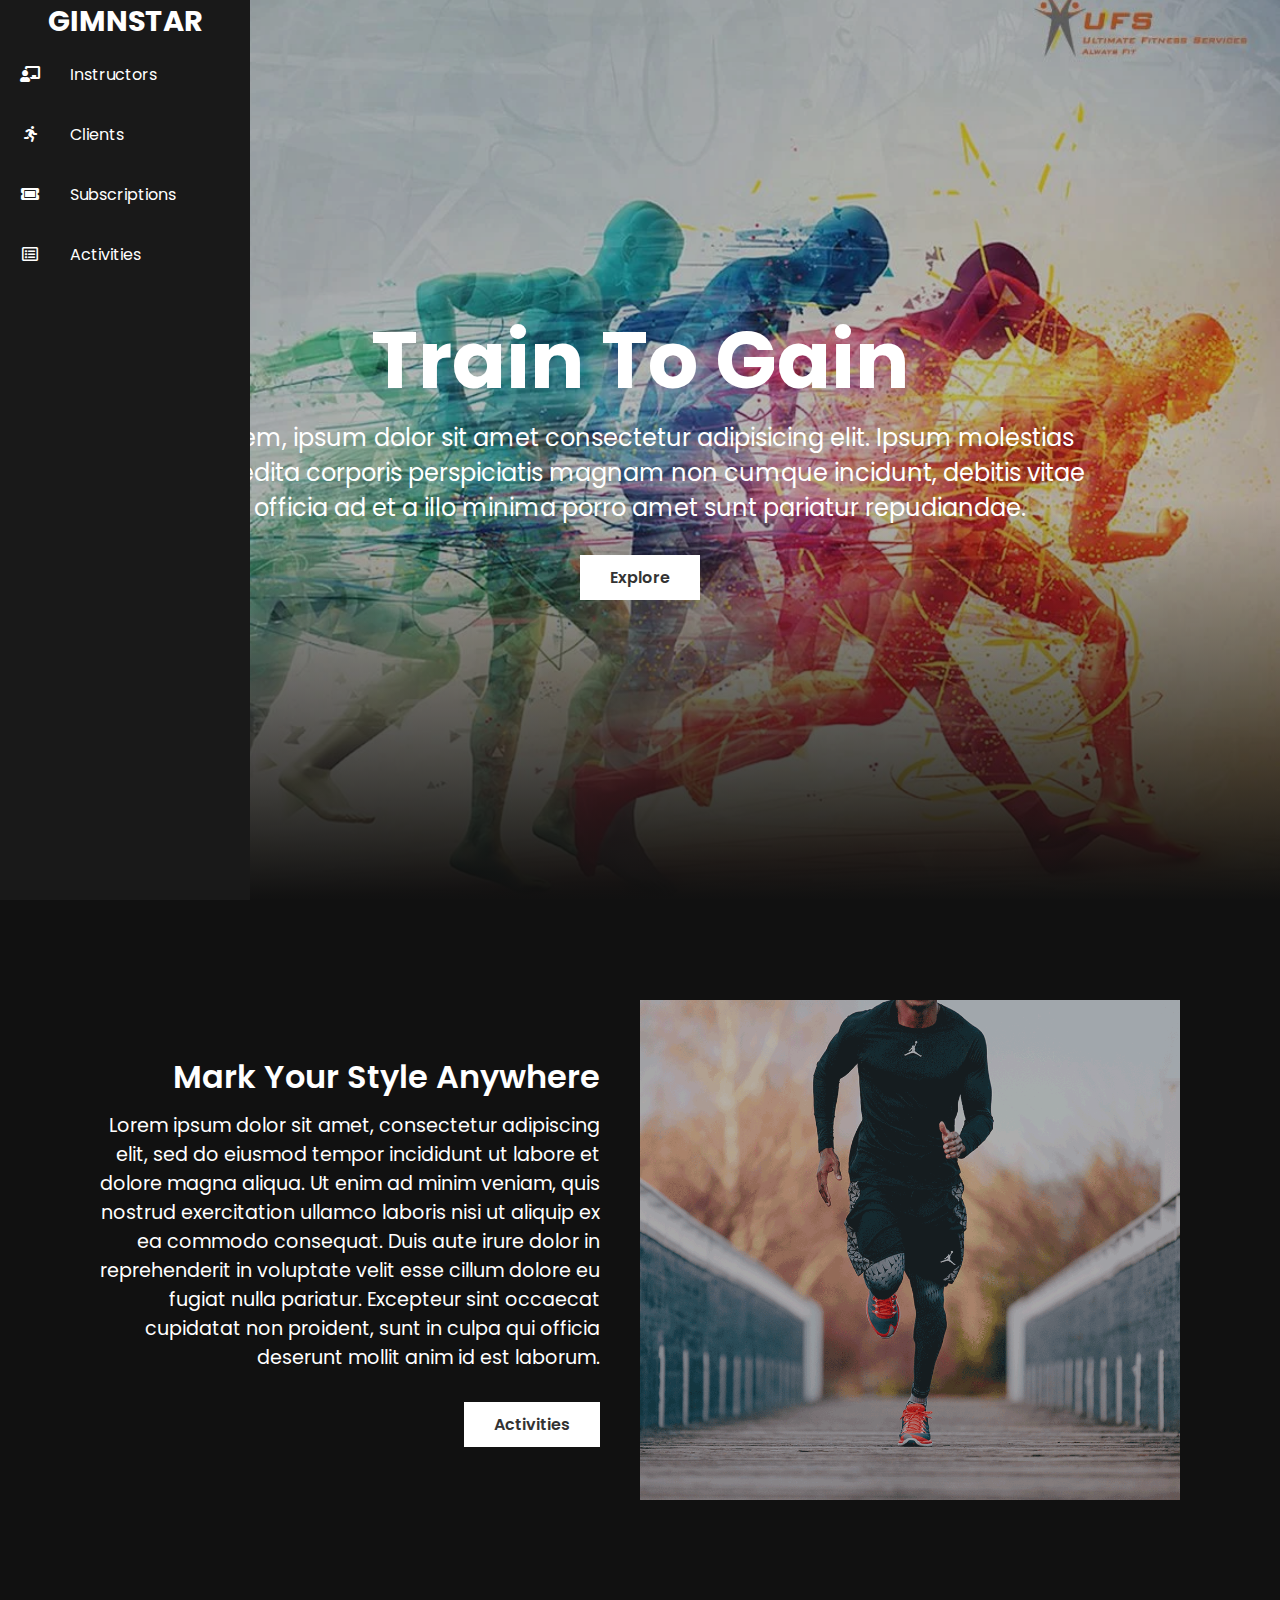
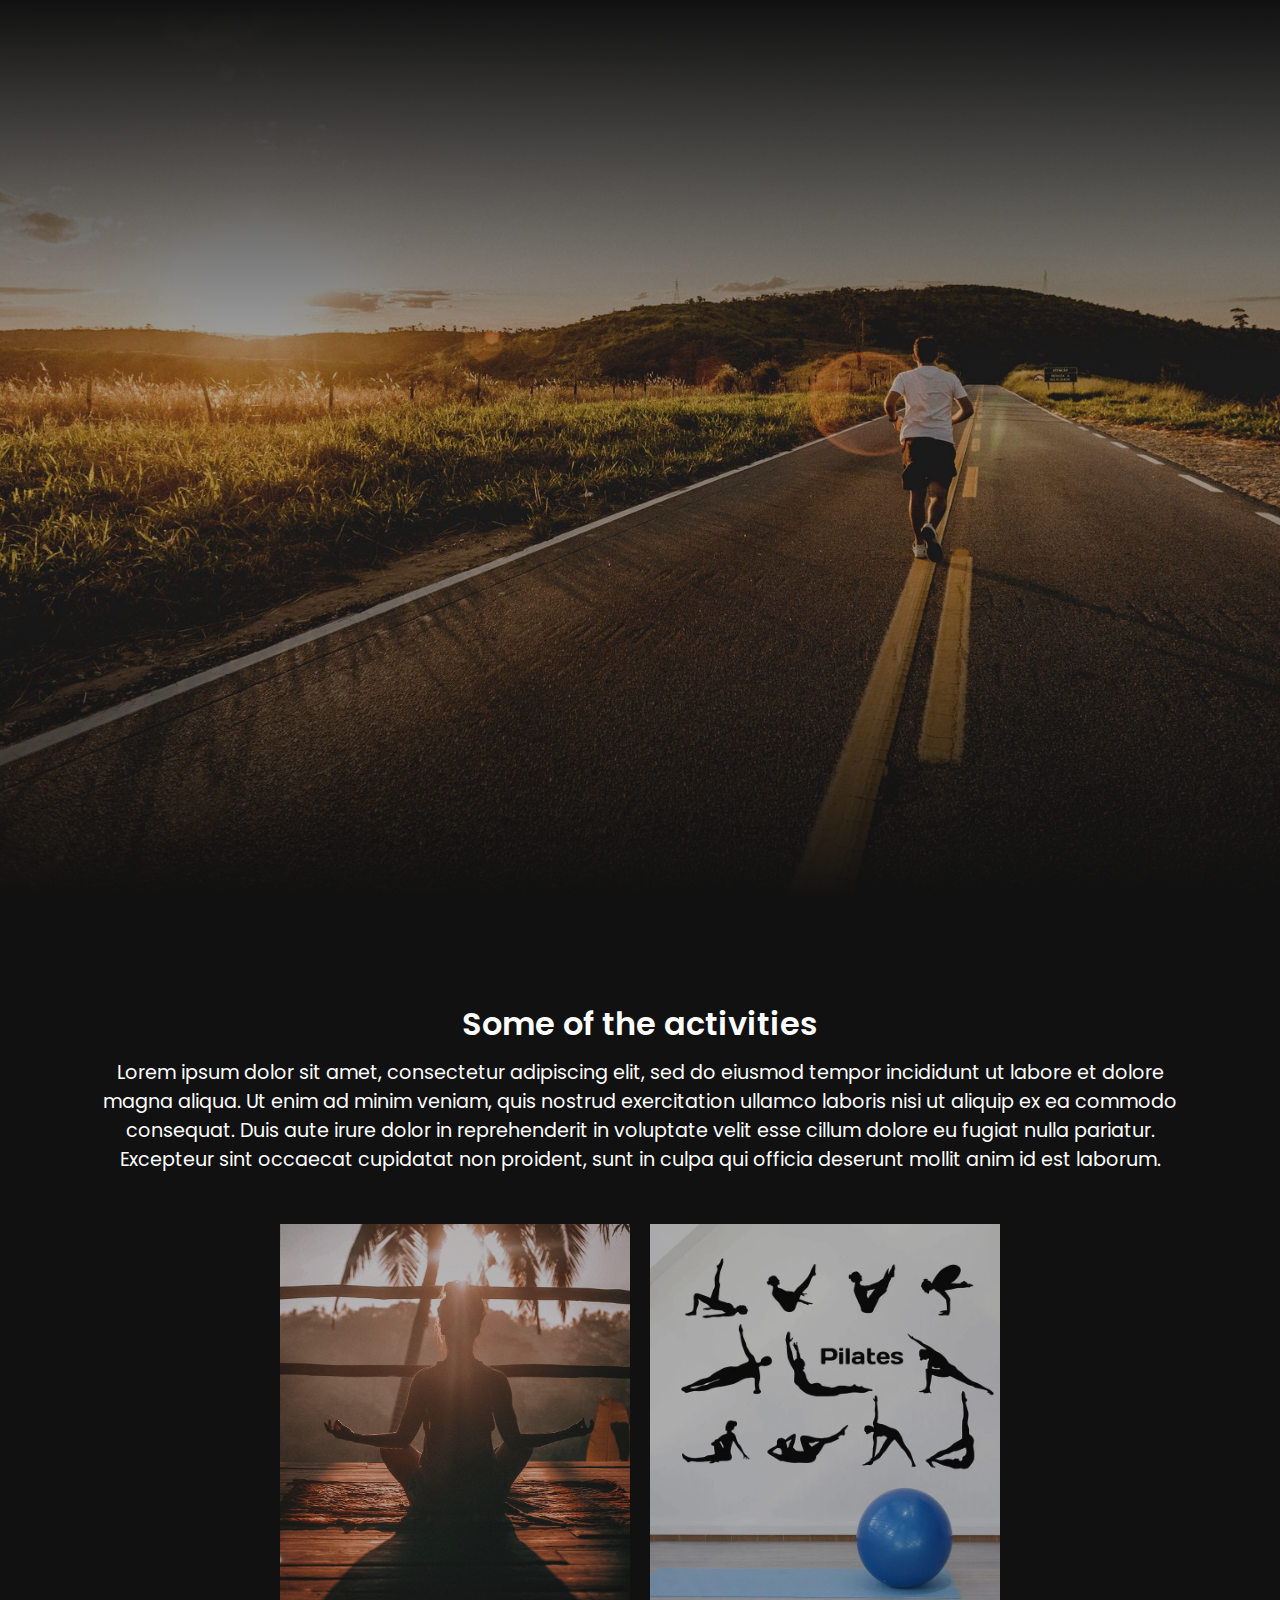
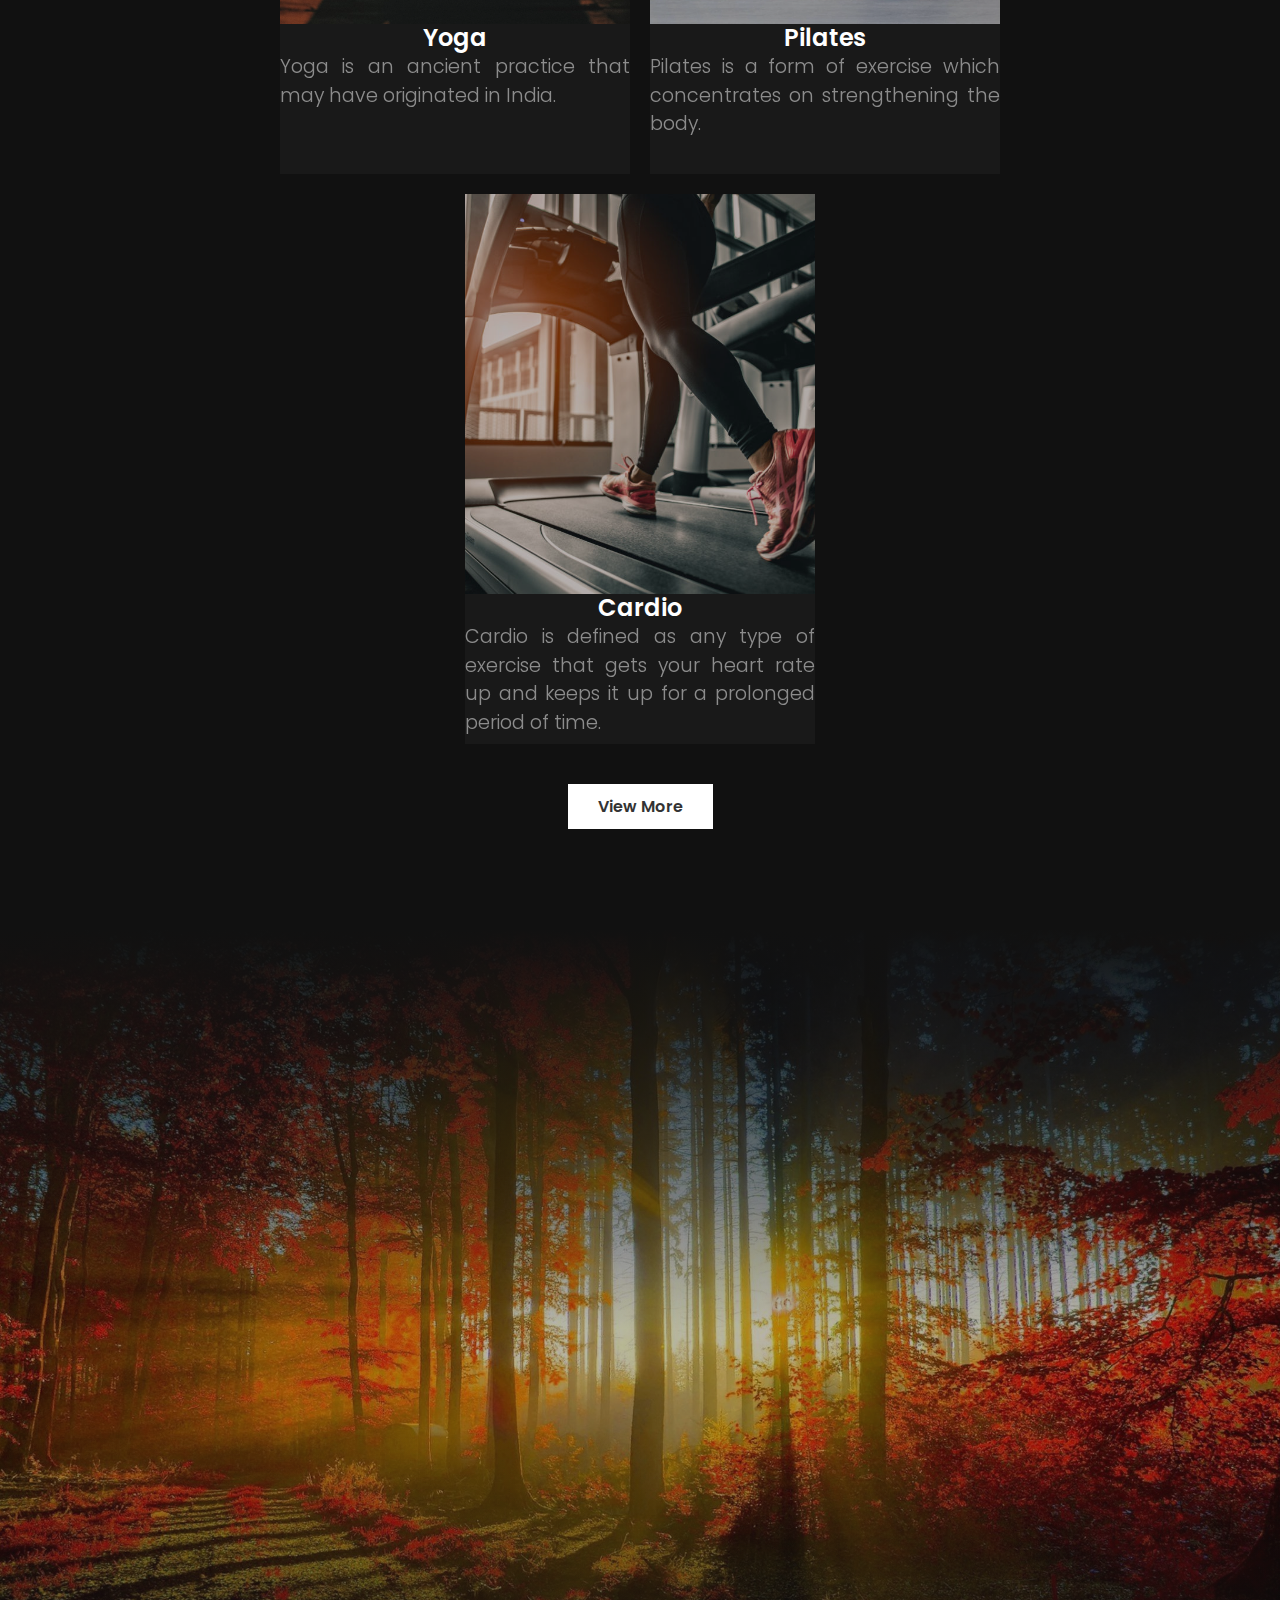
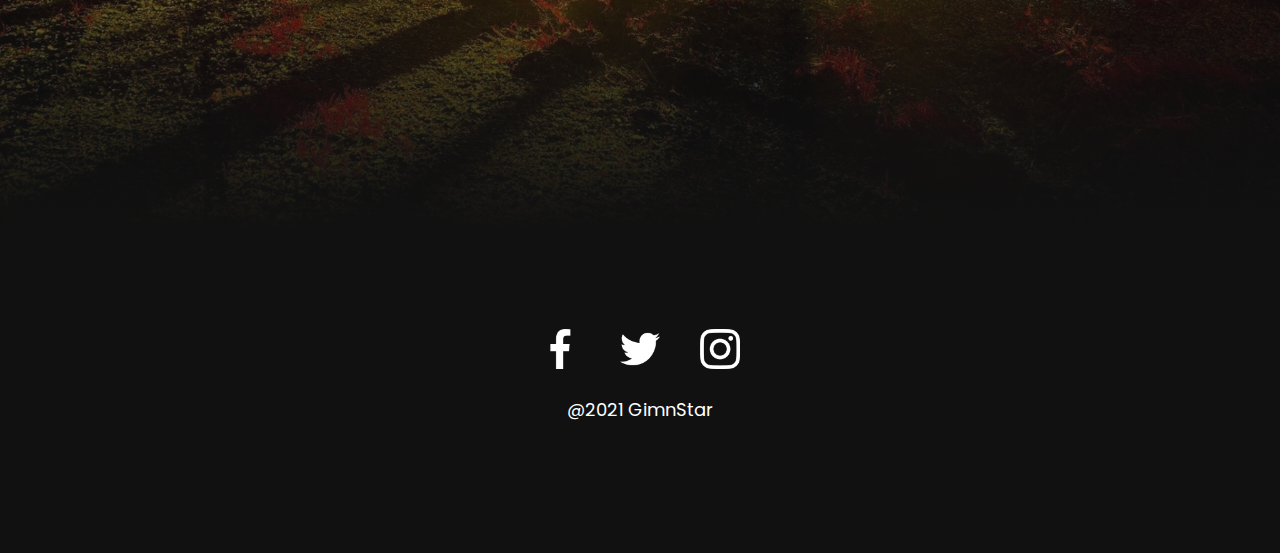
<file: index.html>
<!DOCTYPE html>
<html lang="en">

<head>
  <meta charset="UTF-8" />
  <meta http-equiv="X-UA-Compatible" content="IE=edge" />
  <meta name="viewport" content="width=device-width, initial-scale=1.0" />
  <link rel="stylesheet" href="https://cdnjs.cloudflare.com/ajax/libs/font-awesome/5.15.4/css/all.min.css" integrity="sha512-1ycn6IcaQQ40/MKBW2W4Rhis/DbILU74C1vSrLJxCq57o941Ym01SwNsOMqvEBFlcgUa6xLiPY/NS5R+E6ztJQ==" crossorigin="anonymous" referrerpolicy="no-referrer" />
  <link rel="stylesheet" type="text/css" href="./style/main.css" />
  <title>GimnStar</title>
</head>

<body>
  <section class="header">
    <div class="navigation">
      <div class="toggle"></div>
      <a href="./index.html" class="logo logoHide">
        <h2 id="logoText">GIMNSTAR</h2>
      </a>
      <ul>
        <li>
          <a href="./instructors.html">
            <span class="icon"><i class="fas fa-chalkboard-teacher"></i></span>
            <span class="title">Instructors</span>
          </a>
        </li>
        <li>
          <a href="./clients.html">
            <span class="icon"><i class="fas fa-running"></i></span>
            <span class="title">Clients</span>
          </a>
        </li>
        <li>
          <a href="./subscriptions.html">
            <span class="icon"><i class="fas fa-ticket-alt"></i></span>
            <span class="title">Subscriptions</span>
          </a>
        </li>
        <li>
          <a href="./activities.html">
            <span class="icon"><i class="far fa-list-alt"></i></span>
            <span class="title">Activities</span>
          </a>
        </li>
      </ul>
    </div>
  </section>

  <section class="banner">
    <img src="./images/gimnStarStarterSection.jpg" alt="mainBanner" class="fitBg">
    <div class="content">
      <h2>Train To Gain</h2>
      <p>Lorem, ipsum dolor sit amet consectetur adipisicing elit. Ipsum molestias expedita corporis perspiciatis magnam
        non cumque incidunt, debitis vitae officia ad et a illo minima porro amet sunt pariatur repudiandae.</p>
      <a href="#about" class="btn">Explore</a>
    </div>
  </section>

  <section class="about" id="about">
    <div class="contentBox">
      <h2 class="titleText">Mark Your Style Anywhere</h2>
      <p class="text">Lorem ipsum dolor sit amet, consectetur adipiscing elit, sed do eiusmod tempor incididunt ut
        labore et dolore magna aliqua. Ut enim ad minim veniam, quis nostrud exercitation ullamco laboris nisi ut
        aliquip ex ea commodo consequat. Duis aute irure dolor in reprehenderit in voluptate velit esse cillum dolore eu
        fugiat nulla pariatur. Excepteur sint occaecat cupidatat non proident, sunt in culpa qui officia deserunt mollit
        anim id est laborum.</p>
      <a href="#activities" class="btn">Activities</a>
    </div>
    <div class="imgBox">
      <img src="./images/gimnStarAboutSection.jpg" alt="firstImage" class="fitBg">
    </div>
  </section>

  <section class="banner2">
    <img src="./images/gimnStarFirstBannerSection.jpg" alt="secondBanner" class="fitBg">
  </section>

  <section class="activities" id="activities">
    <div class="content">
      <h2 class="titleText">Some of the activities</h2>
      <p class="text">Lorem ipsum dolor sit amet, consectetur adipiscing elit, sed do eiusmod tempor incididunt ut
        labore et dolore magna aliqua. Ut enim ad minim veniam, quis nostrud exercitation ullamco laboris nisi ut
        aliquip ex ea commodo consequat. Duis aute irure dolor in reprehenderit in voluptate velit esse cillum dolore eu
        fugiat nulla pariatur. Excepteur sint occaecat cupidatat non proident, sunt in culpa qui officia deserunt mollit
        anim id est laborum.</p>
    </div>
    <div class="activitiesList">
      <div class="box">
        <div class="imgBox">
          <img src="./images/yoga.jpg" alt="activityOne" class="fitBg">
        </div>
        <div class="content">
          <h2>Yoga<br><span>Yoga is an ancient practice that may have originated in India.</span></h2>
        </div>
      </div>
      <div class="box">
        <div class="imgBox">
          <img src="./images/pilates.jpg" alt="activityTwo" class="fitBg">
        </div>
        <div class="content">
          <h2>Pilates<br><span>Pilates is a form of exercise which concentrates on strengthening the body.</span></h2>
        </div>
      </div>
      <div class="box">
        <div class="imgBox">
          <img src="./images/cardio.jpg" alt="activityThree" class="fitBg">
        </div>
        <div class="content">
          <h2>Cardio<br><span>Cardio is defined as any type of exercise that gets your heart rate up and keeps it up for a prolonged period of time.</span></h2>
        </div>
      </div>
    </div>

    <a href="#" class="btn">View More</a>
  </section>
  <section class="banner3">
    <img src="./images/gimnStarSecondBannerSection.jpg" alt="thirdBanner" class="fitBg">
  </section>
  <section class="footer">
    <ul class="sci">
      <li><a href="#"><img src="./images/facebook.png" alt="facebookLogo"></a></li>
      <li><a href="#"><img src="./images/twitter.png" alt="twitterLogo"></a></li>
      <li><a href="#"><img src="./images/instagram.png" alt="instagramLogo"></a></li>
    </ul>
    <h4 class="copyright">@2021 <a href="#">GimnStar</a>
    </h4>
  </section>
  <script src="/scripts/script.js"></script>
</body>

</html>
</file>
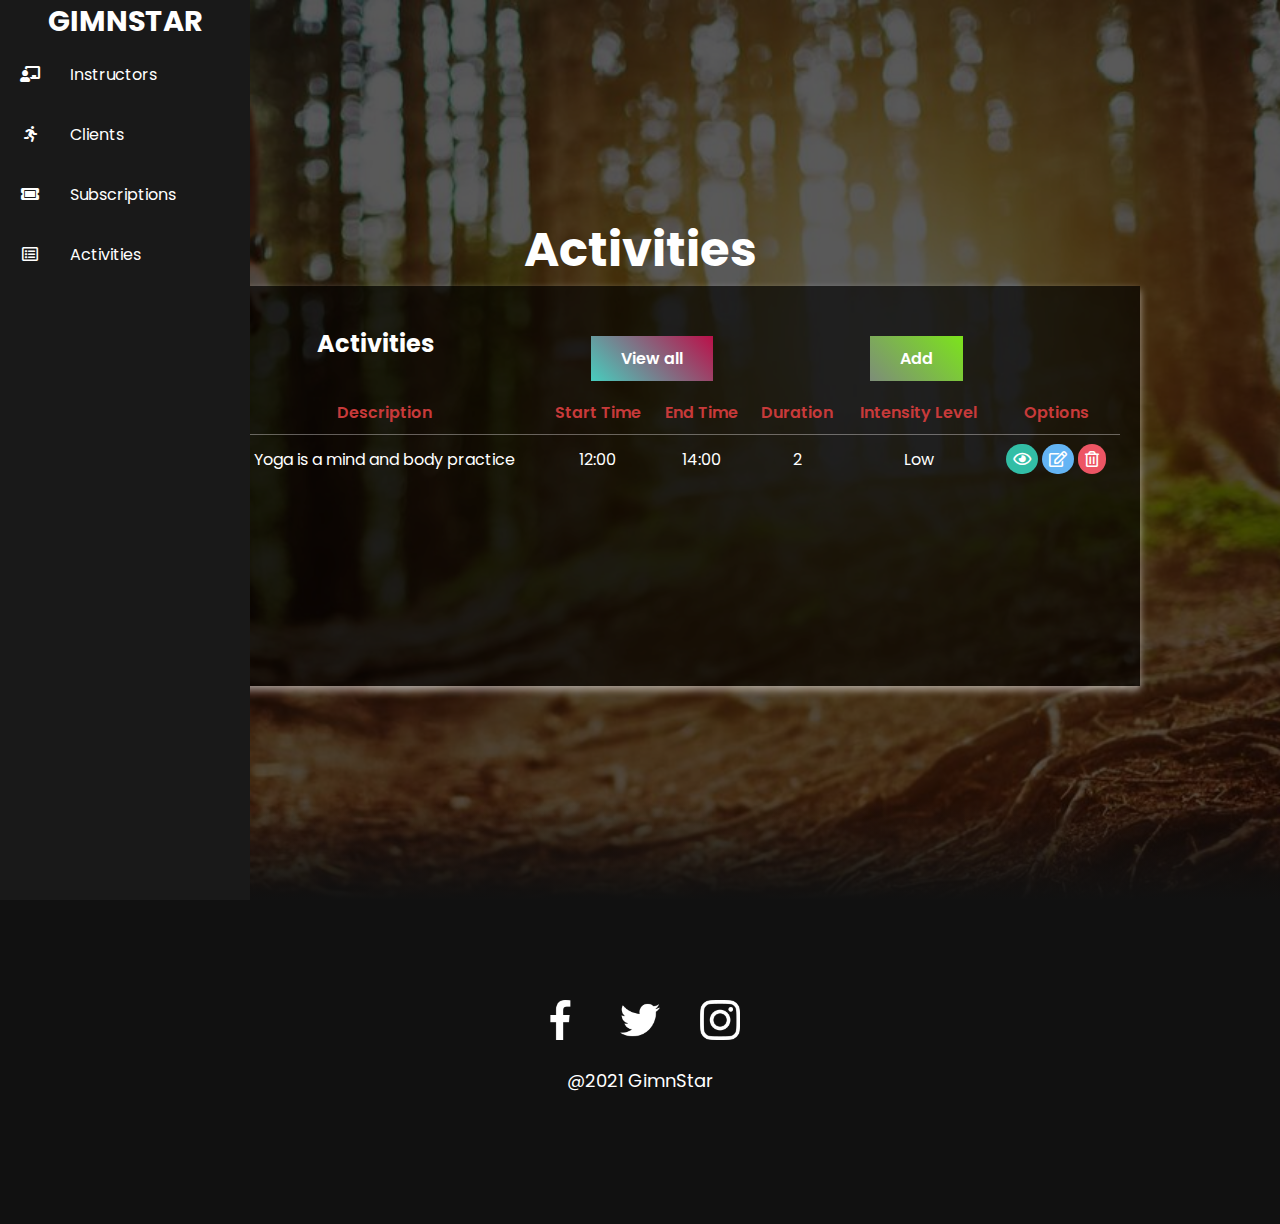
<file: activities.html>
<!DOCTYPE html>
<html lang="en">

<head>
  <meta charset="UTF-8">
  <meta http-equiv="X-UA-Compatible" content="IE=edge">
  <meta name="viewport" content="width=device-width, initial-scale=1.0">
  <link rel="stylesheet" href="https://cdnjs.cloudflare.com/ajax/libs/font-awesome/5.15.4/css/all.min.css" integrity="sha512-1ycn6IcaQQ40/MKBW2W4Rhis/DbILU74C1vSrLJxCq57o941Ym01SwNsOMqvEBFlcgUa6xLiPY/NS5R+E6ztJQ==" crossorigin="anonymous" referrerpolicy="no-referrer" />
  <link rel="stylesheet" href="./style/main.css">
  <link rel="stylesheet" href="./style/style.css">
  <title>GimnStar - Activities</title>
</head>

<body>
  <section class="header">
    <div class="navigation">
      <div class="toggle"></div>
      <a href="./index.html" class="logo logoHide">
        <h2 id="logoText">GIMNSTAR</h2>
      </a>
      <ul>
        <li>
          <a href="./instructors.html">
            <span class="icon"><i class="fas fa-chalkboard-teacher"></i></span>
            <span class="title">Instructors</span>
          </a>
        </li>
        <li>
          <a href="./clients.html">
            <span class="icon"><i class="fas fa-running"></i></span>
            <span class="title">Clients</span>
          </a>
        </li>
        <li>
          <a href="./subscriptions.html">
            <span class="icon"><i class="fas fa-ticket-alt"></i></span>
            <span class="title">Subscriptions</span>
          </a>
        </li>
        <li>
          <a href="./activities.html">
            <span class="icon"><i class="far fa-list-alt"></i></span>
            <span class="title">Activities</span>
          </a>
        </li>
      </ul>
    </div>
  </section>

  <section class="activitiesBackgroundImage" id="blur">
    <div class="overlay">
      <h1>Activities</h1>
      <div class="tables">
        <div class="activities">
          <div class="heading">
            <h2 class="entity">Activities</h2>
            <a href="#" class="btn" id="viewAll">View all</a>
            <a href="#" class="btn" id="add">Add</a>
          </div>
          <table class="activitiesData">
            <thead>
              <td id="id">ID</td>
              <td>Name</td>
              <td>Description</td>
              <td>Start Time</td>
              <td>End Time</td>
              <td>Duration</td>
              <td>Intensity Level</td>
              <td>Options</td>
            </thead>
            <tr>
              <td id="idValue">1</td>
              <td>Yoga</td>
              <td>Yoga is a mind and body practice </td>
              <td>12:00</td>
              <td>14:00</td>
              <td>2</td>
              <td>Low</td>
              <td>
                <i id="view" class="far fa-eye"></i>
                <i id="edit ${id}" class="far fa-edit" onclick="updateActivityData(this);"></i>
                <i id="delete ${id}" class="far fa-trash-alt" onclick="removeActivityData(this);"></i>
              </td>
            </tr>
          </table>
        </div>
      </div>
    </div>
  </section>

  <div class="container" id="popup">
    <div class="title">Add Activity</div>
    <div class="content">
      <form action="#">
        <div class="user-details">
          <div class="input-box">
            <span class="details">Name</span>
            <input type="text" placeholder="Enter the name" id="name" required>
          </div>
          <div class="input-box">
            <span class="details">Description</span>
            <input type="text" placeholder="Enter the description" id="description" required>
          </div>
          <div class="input-box">
            <span class="details">Start Time</span>
            <input type="text" placeholder="Enter start time" id="startTime" required>
          </div>
          <div class="input-box">
            <span class="details">End Time</span>
            <input type="text" placeholder="Enter end time" id="endTime" required>
          </div>
          <div class="input-box">
            <span class="details">Intensity Level</span>
            <input type="text" placeholder="Enter the intensity level" id="intensityLevel" required>
          </div>
        </div>
        <div class="buttons">
          <a href="#" class="btn" id="submit">Submit</a>
          <a href="#" class="btn" id="cancel">Cancel</a>
        </div>
      </form>
    </div>
    <p id="successfullMessage"></p>
  </div>

  <div class="container" id="popupDelete">
    <div class="title">Delete Activity</div>
    <p>Are you sure you want to delete this activity?</p>
    <div class="buttons">
      <a href="#" class="btn" id="delete">Delete</a>
      <a href="#" class="btn" id="cancelDelete">Cancel</a>
    </div>
    <p id="successfullDeletedMessage"></p>
  </div>

  <div class="container" id="popupUpdate">
    <div class="title">Update Activity</div>
    <div class="content">
      <form action="#">
        <div class="user-details">
          <div class="input-box">
            <span class="details">Name</span>
            <input type="text" placeholder="Enter your name" id="updateName" required>
          </div>
          <div class="input-box">
            <span class="details">Description</span>
            <input type="text" placeholder="Enter the description" id="updateDescription" required>
          </div>
          <div class="input-box">
            <span class="details">Start Time</span>
            <input type="text" placeholder="Enter start time" id="updateStartTime" required>
          </div>
          <div class="input-box">
            <span class="details">End Time</span>
            <input type="text" placeholder="Enter end time" id="updateEndTime" required>
          </div>
          <div class="input-box">
            <span class="details">Intensity Level</span>
            <input type="text" placeholder="Enter the intensity level" id="updateIntensityLevel" required>
          </div>
        </div>
        <div class="buttons">
          <a href="#" class="btn" id="update">Update</a>
          <a href="#" class="btn" id="cancelUpdate">Cancel</a>
        </div>
      </form>
    </div>
    <p id="successfullUpdatedMessage"></p>
  </div>

  <section class="footer">
    <ul class="sci">
      <li><a href="#"><img src="./images/facebook.png" alt="facebookLogo"></a></li>
      <li><a href="#"><img src="./images/twitter.png" alt="twitterLogo"></a></li>
      <li><a href="#"><img src="./images/instagram.png" alt="instagramLogo"></a></li>
    </ul>
    <h4 class="copyright">@2021 <a href="#">GimnStar</a>
    </h4>
  </section>
  <script src="./scripts/script.js"></script>
  <script src="./scripts/utils.js"></script>
  <script src="./scripts/activities.js"></script>
  <script src="./scripts/services/activitiesService.js"></script>
</body>

</html>
</file>
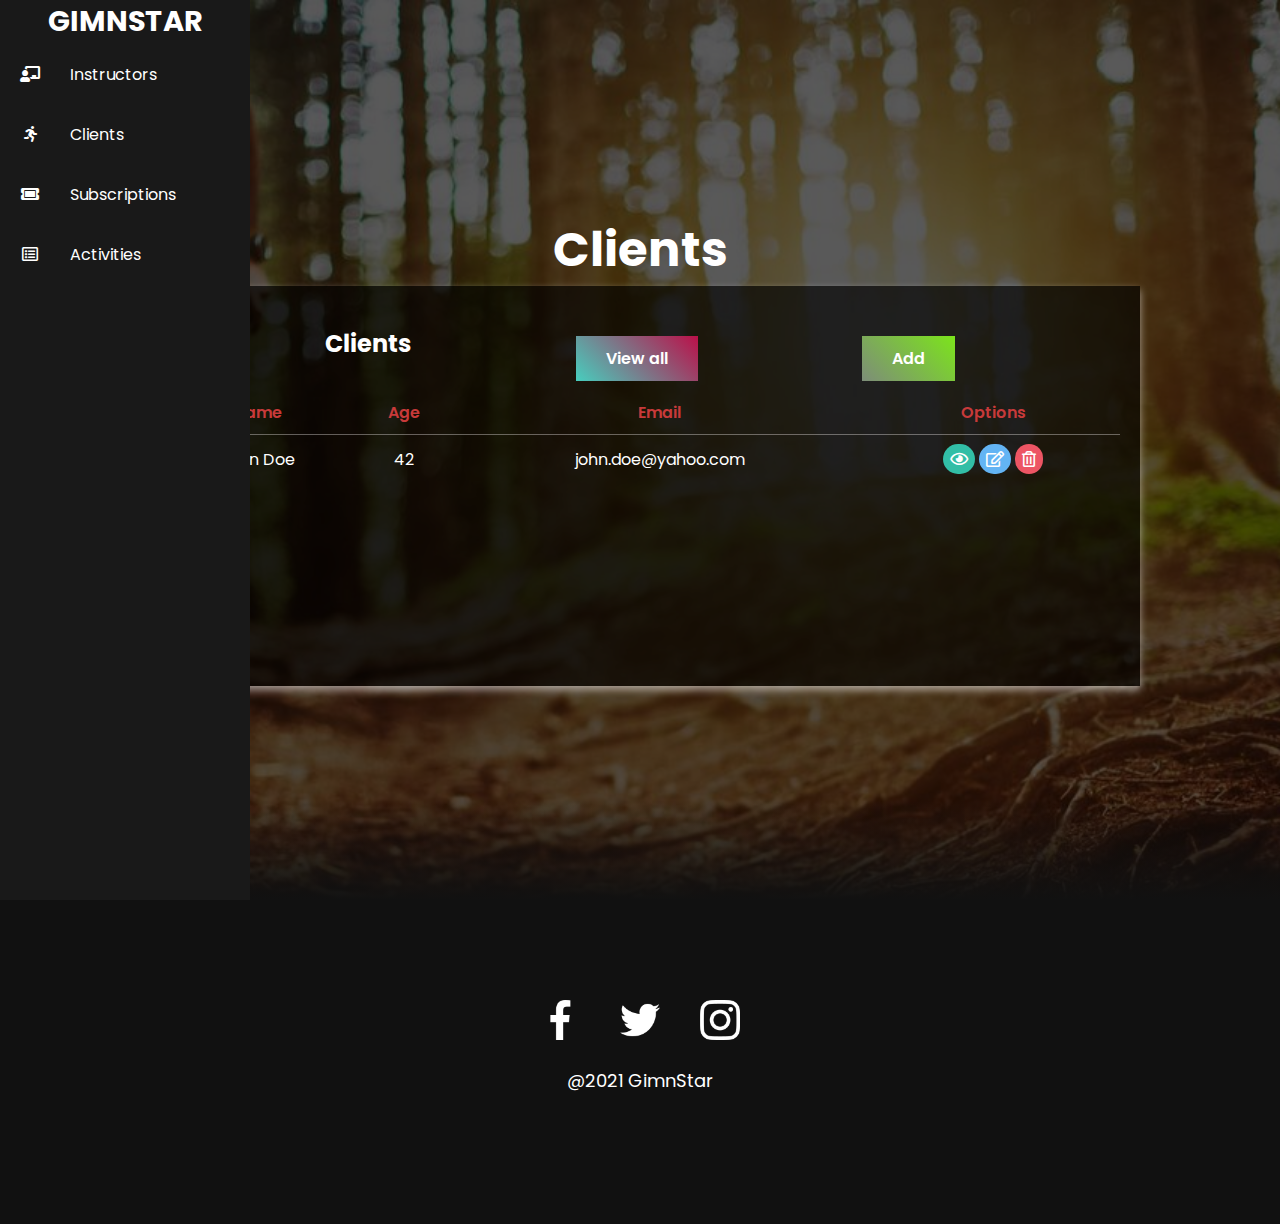
<file: clients.html>
<!DOCTYPE html>
<html lang="en">

<head>
  <meta charset="UTF-8">
  <meta http-equiv="X-UA-Compatible" content="IE=edge">
  <meta name="viewport" content="width=device-width, initial-scale=1.0">
  <link rel="stylesheet" href="https://cdnjs.cloudflare.com/ajax/libs/font-awesome/5.15.4/css/all.min.css" integrity="sha512-1ycn6IcaQQ40/MKBW2W4Rhis/DbILU74C1vSrLJxCq57o941Ym01SwNsOMqvEBFlcgUa6xLiPY/NS5R+E6ztJQ==" crossorigin="anonymous" referrerpolicy="no-referrer" />
  <link rel="stylesheet" href="./style/main.css">
  <link rel="stylesheet" href="./style/style.css">
  <title>GimnStar - Clients</title>
</head>

<body>
  <section class="header">
    <div class="navigation">
      <div class="toggle"></div>
      <a href="./index.html" class="logo logoHide">
        <h2 id="logoText">GIMNSTAR</h2>
      </a>
      <ul>
        <li>
          <a href="./instructors.html">
            <span class="icon"><i class="fas fa-chalkboard-teacher"></i></span>
            <span class="title">Instructors</span>
          </a>
        </li>
        <li>
          <a href="./clients.html">
            <span class="icon"><i class="fas fa-running"></i></span>
            <span class="title">Clients</span>
          </a>
        </li>
        <li>
          <a href="./subscriptions.html">
            <span class="icon"><i class="fas fa-ticket-alt"></i></span>
            <span class="title">Subscriptions</span>
          </a>
        </li>
        <li>
          <a href="./activities.html">
            <span class="icon"><i class="far fa-list-alt"></i></span>
            <span class="title">Activities</span>
          </a>
        </li>
      </ul>
    </div>
  </section>

  <section class="clientsBackgroundImage" id="blur">
    <div class="overlay">
      <h1>Clients</h1>
      <div class="tables">
        <div class="clients">
          <div class="heading">
            <h2 class="entity">Clients</h2>
            <a href="#" class="btn" id="viewAll">View all</a>
            <a href="#" class="btn" id="add">Add</a>
          </div>
          <table class="clientsData">
            <thead>
              <td id="id">ID</td>
              <td>Name</td>
              <td>Age</td>
              <td>Email</td>
              <td>Options</td>
            </thead>
            <tr>
              <td id="idValue">1</td>
              <td>John Doe</td>
              <td>42</td>
              <td>john.doe@yahoo.com</td>
              <td>
                <i id="view" class="far fa-eye"></i>
                <i id="edit ${id}" class="far fa-edit" onclick="updateClientData(this);"></i>
                <i id="delete ${id}" class="far fa-trash-alt" onclick="removeClientData(this);"></i>
              </td>
            </tr>
            
          </table>
        </div>
      </div>
    </div>
  </section>

  <div class="container" id="popup">
    <div class="title">Add Client</div>
    <div class="content">
      <form action="#">
        <div class="user-details">
          <div class="input-box">
            <span class="details">Name</span>
            <input type="text" placeholder="Enter your name" id="name" required>
          </div>
          <div class="input-box">
            <span class="details">Age</span>
            <input type="text" placeholder="Enter your age" id="age" required>
          </div>
          <div class="input-box">
            <span class="details">Email</span>
            <input type="text" placeholder="Enter your email" id="email" required>
          </div>
        </div>
        <div class="buttons">
          <a href="#" class="btn" id="submit">Submit</a>
          <a href="#" class="btn" id="cancel">Cancel</a>
        </div>
      </form>
    </div>
    <p id="successfullMessage"></p>
  </div>

  <div class="container" id="popupDelete">
    <div class="title">Delete Client</div>
    <p>Are you sure you want to delete this client?</p>
    <div class="buttons">
      <a href="#" class="btn" id="delete">Delete</a>
      <a href="#" class="btn" id="cancelDelete">Cancel</a>
    </div>
    <p id="successfullDeletedMessage"></p>
  </div>

  <div class="container" id="popupUpdate">
    <div class="title">Update Client</div>
    <div class="content">
      <form action="#">
        <div class="user-details">
          <div class="input-box">
            <span class="details">Name</span>
            <input type="text" placeholder="Enter your name" id="updateName" required>
          </div>
          <div class="input-box">
            <span class="details">Age</span>
            <input type="text" placeholder="Enter your age" id="updateAge" required>
          </div>
          <div class="input-box">
            <span class="details">Email</span>
            <input type="text" placeholder="Enter your email" id="updateEmail" required>
          </div>
        </div>
        <div class="buttons">
          <a href="#" class="btn" id="update">Update</a>
          <a href="#" class="btn" id="cancelUpdate">Cancel</a>
        </div>
      </form>
    </div>
    <p id="successfullUpdatedMessage"></p>
  </div>

  <section class="footer">
    <ul class="sci">
      <li><a href="#"><img src="./images/facebook.png" alt="facebookLogo"></a></li>
      <li><a href="#"><img src="./images/twitter.png" alt="twitterLogo"></a></li>
      <li><a href="#"><img src="./images/instagram.png" alt="instagramLogo"></a></li>
    </ul>
    <h4 class="copyright">@2021 <a href="#">GimnStar</a>
    </h4>
  </section>
  <script src="./scripts/script.js"></script>
  <script src="./scripts/utils.js"></script>
  <script src="./scripts/clients.js"></script>
  <script src="./scripts/services/clientsService.js"></script>
</body>

</html>
</file>
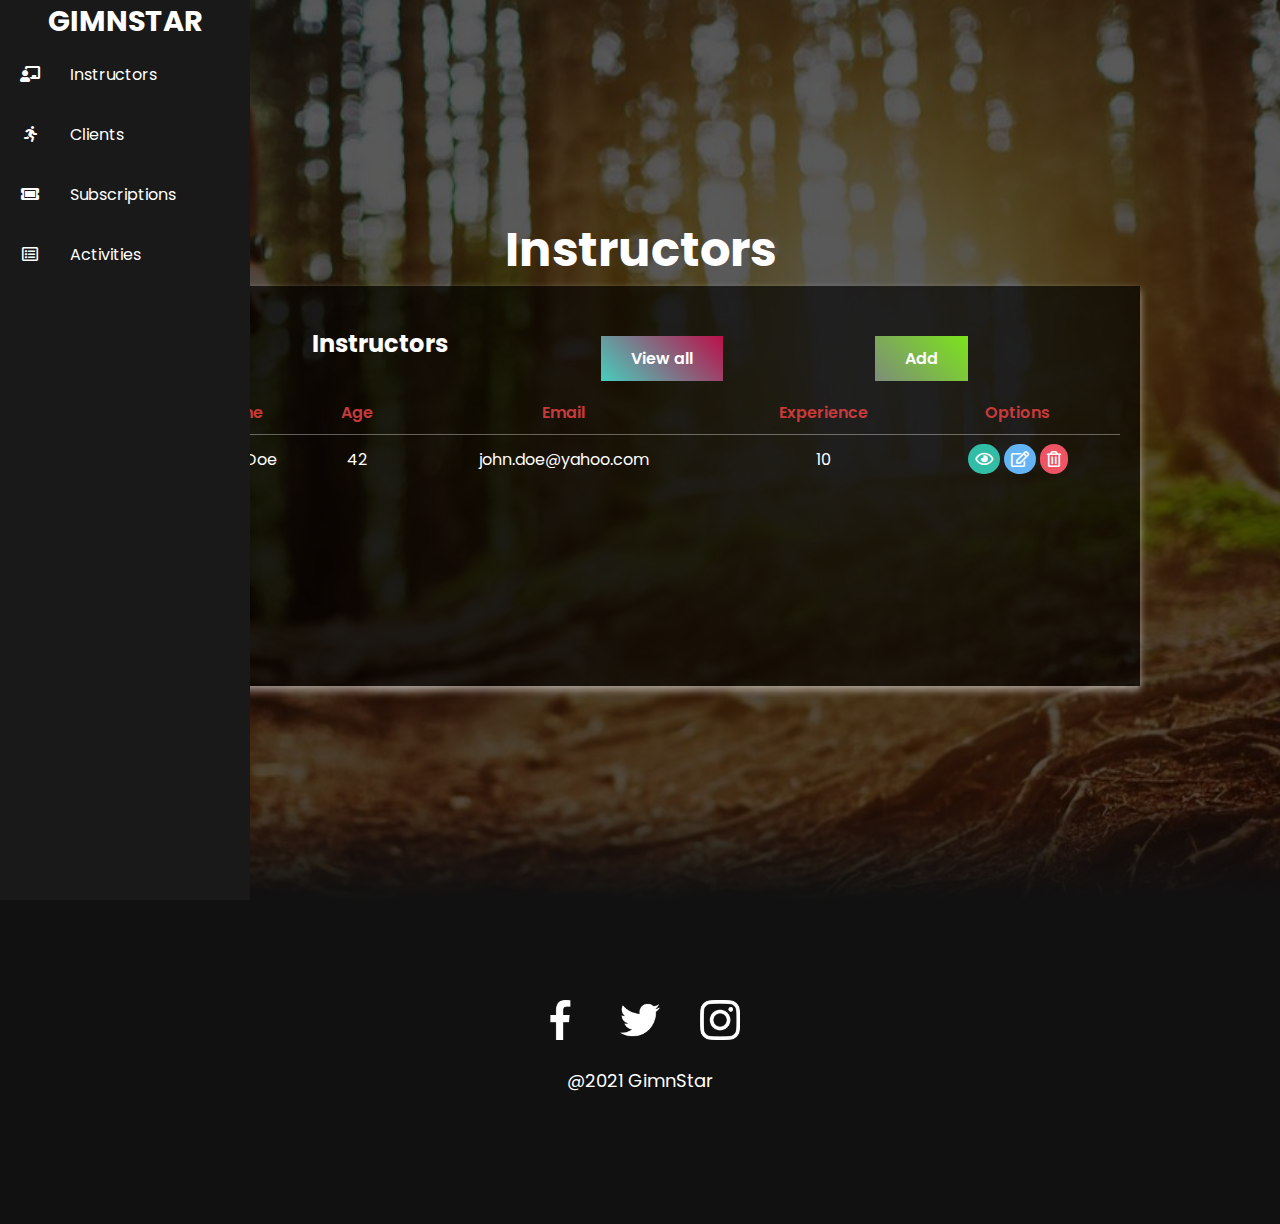
<file: instructors.html>
<!DOCTYPE html>
<html lang="en">

<head>
  <meta charset="UTF-8">
  <meta http-equiv="X-UA-Compatible" content="IE=edge">
  <meta name="viewport" content="width=device-width, initial-scale=1.0">
  <link rel="stylesheet" href="https://cdnjs.cloudflare.com/ajax/libs/font-awesome/5.15.4/css/all.min.css" integrity="sha512-1ycn6IcaQQ40/MKBW2W4Rhis/DbILU74C1vSrLJxCq57o941Ym01SwNsOMqvEBFlcgUa6xLiPY/NS5R+E6ztJQ==" crossorigin="anonymous" referrerpolicy="no-referrer" />
  <link rel="stylesheet" href="./style/main.css">
  <link rel="stylesheet" href="./style/style.css">
  <title>GimnStar - Instructors</title>
</head>

<body>
  <section class="header">
    <div class="navigation">
      <div class="toggle"></div>
      <a href="./index.html" class="logo logoHide">
        <h2 id="logoText">GIMNSTAR</h2>
      </a>
      <ul>
        <li>
          <a href="./instructors.html">
            <span class="icon"><i class="fas fa-chalkboard-teacher"></i></span>
            <span class="title">Instructors</span>
          </a>
        </li>
        <li>
          <a href="./clients.html">
            <span class="icon"><i class="fas fa-running"></i></span>
            <span class="title">Clients</span>
          </a>
        </li>
        <li>
          <a href="./subscriptions.html">
            <span class="icon"><i class="fas fa-ticket-alt"></i></span>
            <span class="title">Subscriptions</span>
          </a>
        </li>
        <li>
          <a href="./activities.html">
            <span class="icon"><i class="far fa-list-alt"></i></span>
            <span class="title">Activities</span>
          </a>
        </li>
      </ul>
    </div>
  </section>

  <section class="instructorsBackgroundImage" id="blur">
    <div class="overlay">
      <h1>Instructors</h1>
      <div class="tables">
        <div class="instructors">
          <div class="heading">
            <h2 class="entity">Instructors</h2>
            <a href="#" class="btn" id="viewAll">View all</a>
            <a href="#" class="btn" id="add">Add</a>
          </div>
          <table class="instructorsData" id="dataOfInstructors">
            <thead>
              <td id="id">ID</td>
              <td>Name</td>
              <td>Age</td>
              <td>Email</td>
              <td>Experience</td>
              <td>Options</td>
            </thead>
            <tr>
              <td id="idValue">1</td>
              <td>John Doe</td>
              <td>42</td>
              <td>john.doe@yahoo.com</td>
              <td>10</td>
              <td>
                <i id="view" class="far fa-eye"></i>
                <i id="edit ${id}" class="far fa-edit" onclick="updateInstructorData(this);"></i>
                <i id="delete ${id}" class="far fa-trash-alt" onclick="removeInstructorData(this);"></i>
              </td>
            </tr>
          </table>
        </div>
      </div>
    </div>
  </section>

  <div class="container" id="popup">
    <div class="title">Add Instructor</div>
    <div class="content">
      <form action="#">
        <div class="user-details">
          <div class="input-box">
            <span class="details">Name</span>
            <input type="text" placeholder="Enter your name" id="name" required>
          </div>
          <div class="input-box">
            <span class="details">Age</span>
            <input type="text" placeholder="Enter your age" id="age" required>
          </div>
          <div class="input-box">
            <span class="details">Email</span>
            <input type="text" placeholder="Enter your email" id="email" required>
          </div>
          <div class="input-box">
            <span class="details">Experience</span>
            <input type="text" placeholder="Enter your experience" id="experience" required>
          </div>
        </div>
        <div class="buttons">
          <a href="#" class="btn" id="submit">Submit</a>
          <a href="#" class="btn" id="cancel">Cancel</a>
        </div>
      </form>
    </div>
    <p id="successfullMessage"></p>
  </div>

  <div class="container" id="popupDelete">
    <div class="title">Delete Instructor</div>
    <p>Are you sure you want to delete this instructor?</p>
    <div class="buttons">
      <a href="#" class="btn" id="delete">Delete</a>
      <a href="#" class="btn" id="cancelDelete">Cancel</a>
    </div>
    <p id="successfullDeletedMessage"></p>
  </div>

  <div class="container" id="popupUpdate">
    <div class="title">Update Instructor</div>
    <div class="content">
      <form action="#">
        <div class="user-details">
          <div class="input-box">
            <span class="details">Name</span>
            <input type="text" placeholder="Enter your name" id="updateName" required>
          </div>
          <div class="input-box">
            <span class="details">Age</span>
            <input type="text" placeholder="Enter your age" id="updateAge" required>
          </div>
          <div class="input-box">
            <span class="details">Email</span>
            <input type="text" placeholder="Enter your email" id="updateEmail" required>
          </div>
          <div class="input-box">
            <span class="details">Experience</span>
            <input type="text" placeholder="Enter your experience" id="updateExperience" required>
          </div>
        </div>
        <div class="buttons">
          <a href="#" class="btn" id="update">Update</a>
          <a href="#" class="btn" id="cancelUpdate">Cancel</a>
        </div>
      </form>
    </div>
    <p id="successfullUpdatedMessage"></p>
  </div>



  <section class="footer">
    <ul class="sci">
      <li><a href="#"><img src="./images/facebook.png" alt="facebookLogo"></a></li>
      <li><a href="#"><img src="./images/twitter.png" alt="twitterLogo"></a></li>
      <li><a href="#"><img src="./images/instagram.png" alt="instagramLogo"></a></li>
    </ul>
    <h4 class="copyright">@2021 <a href="#">GimnStar</a>
    </h4>
  </section>
  <script src="./scripts/script.js"></script>
  <script src="./scripts/utils.js"></script>
  <script src="./scripts/instructors.js"></script>
  <script src="./scripts/services/instructorsService.js"></script>

</body>

</html>
</file>
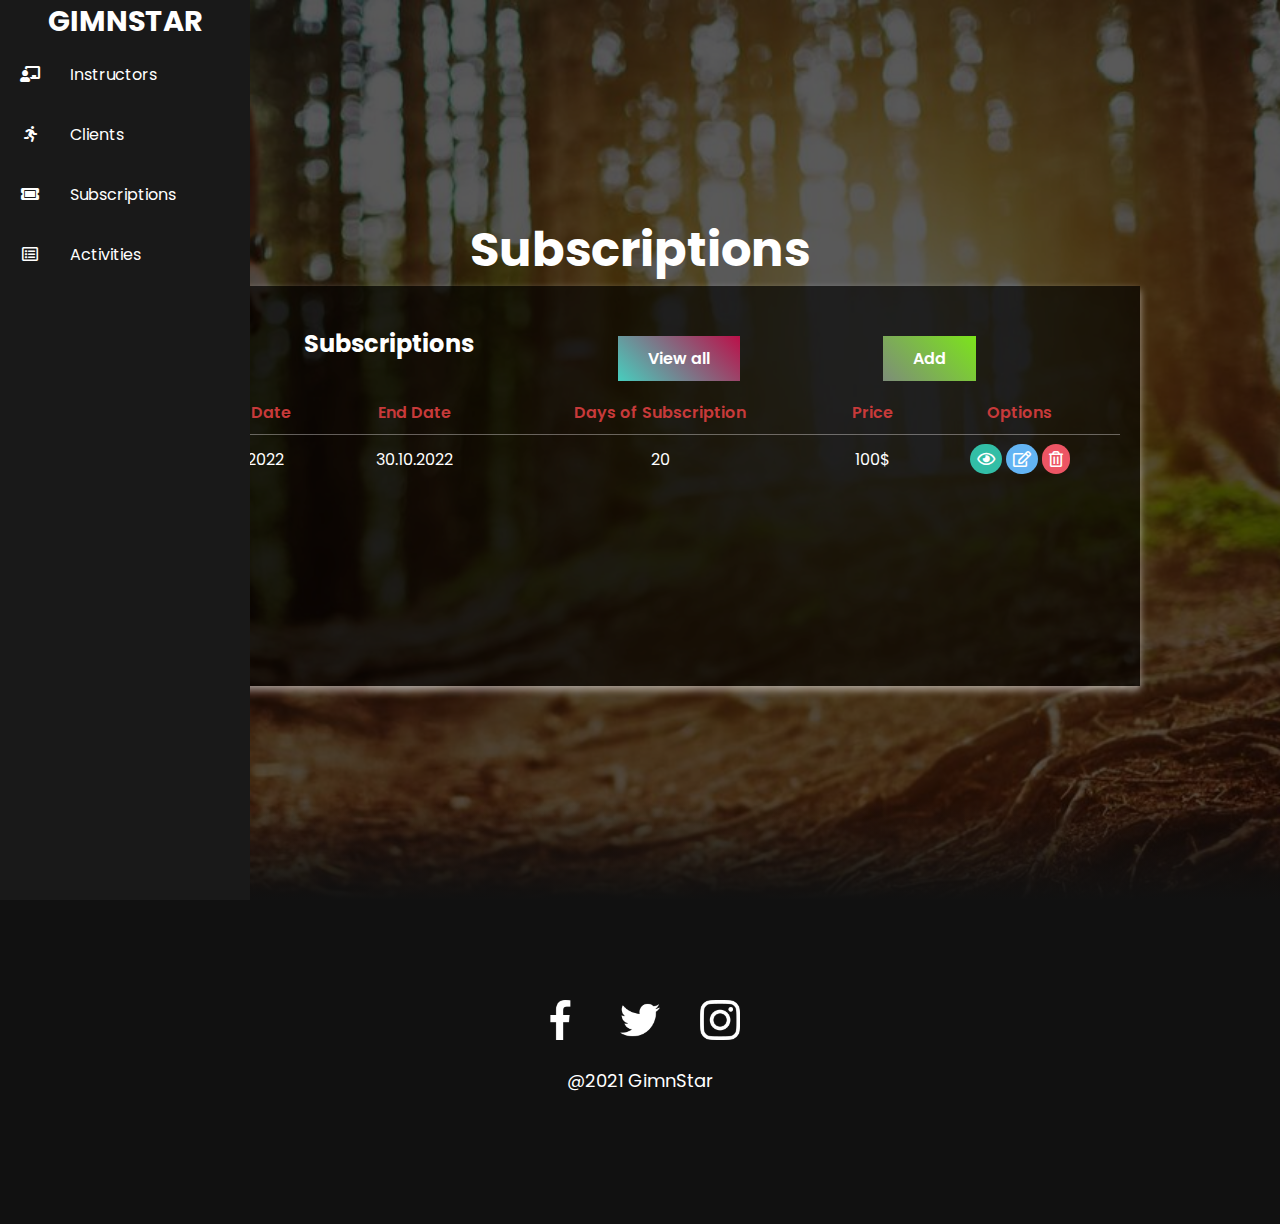
<file: subscriptions.html>
<!DOCTYPE html>
<html lang="en">

<head>
  <meta charset="UTF-8">
  <meta http-equiv="X-UA-Compatible" content="IE=edge">
  <meta name="viewport" content="width=device-width, initial-scale=1.0">
  <link rel="stylesheet" href="https://cdnjs.cloudflare.com/ajax/libs/font-awesome/5.15.4/css/all.min.css" integrity="sha512-1ycn6IcaQQ40/MKBW2W4Rhis/DbILU74C1vSrLJxCq57o941Ym01SwNsOMqvEBFlcgUa6xLiPY/NS5R+E6ztJQ==" crossorigin="anonymous" referrerpolicy="no-referrer" />
  <link rel="stylesheet" href="./style/main.css">
  <link rel="stylesheet" href="./style/style.css">
  <title>GimnStar - Subscriptions</title>
</head>

<body>
  <section class="header">
    <div class="navigation">
      <div class="toggle"></div>
      <a href="./index.html" class="logo logoHide">
        <h2 id="logoText">GIMNSTAR</h2>
      </a>
      <ul>
        <li>
          <a href="./instructors.html">
            <span class="icon"><i class="fas fa-chalkboard-teacher"></i></span>
            <span class="title">Instructors</span>
          </a>
        </li>
        <li>
          <a href="./clients.html">
            <span class="icon"><i class="fas fa-running"></i></span>
            <span class="title">Clients</span>
          </a>
        </li>
        <li>
          <a href="./subscriptions.html">
            <span class="icon"><i class="fas fa-ticket-alt"></i></span>
            <span class="title">Subscriptions</span>
          </a>
        </li>
        <li>
          <a href="./activities.html">
            <span class="icon"><i class="far fa-list-alt"></i></span>
            <span class="title">Activities</span>
          </a>
        </li>
      </ul>
    </div>
  </section>

  <section class="subscriptionsBackgroundImage" id="blur">
    <div class="overlay">
      <h1>Subscriptions</h1>
      <div class="tables">
        <div class="instructors">
          <div class="heading">
            <h2 class="entity">Subscriptions</h2>
            <a href="#" class="btn" id="viewAll">View all</a>
            <a href="#" class="btn" id="add">Add</a>
          </div>
          <table class="subscriptionsData">
            <thead>
              <td id="id">ID</td>
              <td>Start Date</td>
              <td>End Date</td>
              <td>Days of Subscription</td>
              <td>Price</td>
              <td>Options</td>
            </thead>
            <tr>
              <td id="idValue">1</td>
              <td>10.10.2022</td>
              <td>30.10.2022</td>
              <td>20</td>
              <td>100$</td>
              <td>
                <i id="view" class="far fa-eye"></i>
                <i id="edit ${id}" class="far fa-edit" onclick="updateSubscriptionData(this);"></i>
                <i id="delete ${id}" class="far fa-trash-alt" onclick="removeSubscriptionData(this);"></i>
              </td>
            </tr>
          </table>
        </div>
      </div>
    </div>
  </section>

  <div class="container" id="popup">
    <div class="title">Add Subscription</div>
    <div class="content">
      <form action="#">
        <div class="user-details">
          <div class="input-box">
            <span class="details">Start Date</span>
            <input type="text" placeholder="Enter the start date" id="startDate" required>
          </div>
          <div class="input-box">
            <span class="details">End Date</span>
            <input type="text" placeholder="Enter the end date" id="endDate" required>
          </div>
          <div class="input-box">
            <span class="details">Price</span>
            <input type="text" placeholder="Enter the price" id="price" required>
          </div>
        </div>
        <div class="buttons">
          <a href="#" class="btn" id="submit">Submit</a>
          <a href="#" class="btn" id="cancel">Cancel</a>
        </div>
      </form>
    </div>
    <p id="successfullMessage"></p>
  </div>

  <div class="container" id="popupDelete">
    <div class="title">Delete Subscription</div>
    <p>Are you sure you want to delete this subscription?</p>
    <div class="buttons">
      <a href="#" class="btn" id="delete">Delete</a>
      <a href="#" class="btn" id="cancelDelete">Cancel</a>
    </div>
    <p id="successfullDeletedMessage"></p>
  </div>

  <div class="container" id="popupUpdate">
    <div class="title">Update Instructor</div>
    <div class="content">
      <form action="#">
        <div class="user-details">
          <div class="input-box">
            <span class="details">Start Date</span>
            <input type="text" placeholder="Enter the start date" id="updateStartDate" required>
          </div>
          <div class="input-box">
            <span class="details">End Date</span>
            <input type="text" placeholder="Enter the end date" id="updateEndDate" required>
          </div>
          <div class="input-box">
            <span class="details">Price</span>
            <input type="text" placeholder="Enter the price" id="updatePrice" required>
          </div>
        </div>
        <div class="buttons">
          <a href="#" class="btn" id="update">Update</a>
          <a href="#" class="btn" id="cancelUpdate">Cancel</a>
        </div>
      </form>
    </div>
    <p id="successfullUpdatedMessage"></p>
  </div>

  <section class="footer">
    <ul class="sci">
      <li><a href="#"><img src="./images/facebook.png" alt="facebookLogo"></a></li>
      <li><a href="#"><img src="./images/twitter.png" alt="twitterLogo"></a></li>
      <li><a href="#"><img src="./images/instagram.png" alt="instagramLogo"></a></li>
    </ul>
    <h4 class="copyright">@2021 <a href="#">GimnStar</a>
    </h4>
  </section>
  <script src="./scripts/script.js"></script>
  <script src="./scripts/utils.js"></script>
  <script src="./scripts/subscriptions.js"></script>
  <script src="./scripts/services/subscriptionsService.js"></script>
</body>

</html>
</file>
<file: style/main.css>
@import url("https://fonts.googleapis.com/css2?family=Poppins:wght@200;300;400;500;600;700;800;900&display=swap");

* {
  margin: 0;
  padding: 0;
  box-sizing: border-box;
  font-family: "Poppins", sans-serif;
  scroll-behavior: smooth;
}

body {
  background: #111;
}

section {
  position: relative;
  padding: 100px;
}

.header {
  padding: 0;
  position: absolute;
  top: 0;
  left: 0;
  z-index: 1000000;
  display: flex;
  justify-content: space-between;
  width: 100%;
  padding-bottom: 20px;
}

.header .logo {
  color: #fff;
  text-decoration: none;
  font-size: 1.2em;
  padding-left: 3rem;
  z-index: 10000;
}

.header .toggle img {
  max-width: 40px;
  cursor: pointer;
}

.header .menu {
  display: flex;
  flex-direction: row;
  justify-content: space-around;
}

.header .menu a {
  color: #fff;
  font-weight: 600;
  margin: 10px 10px;
  cursor: pointer;
}

.navigation {
  position: fixed;
  width: 60px;
  height: 100%;
  background: rgb(25 25 25, 0);
  transition: 0.5s;
  overflow: hidden;
}

.navigation:hover,
.navigation.active {
  width: 250px;
  background: rgb(25 25 25);
}

.navigation ul {
  position: absolute;
  top: 45px;
  left: 0;
  width: 100%;
}

.navigation ul li {
  position: relative;
  width: 100%;
  list-style: none;
}

.navigation ul li a {
  position: relative;
  display: flex;
  width: 100%;
  text-decoration: none;
  color: #fff;
}

.navigation ul li .icon {
  position: relative;
  display: block;
  min-width: 60px;
  height: 60px;
  line-height: 60px;
  text-align: center;
}

.navigation ul li a .title {
  position: relative;
  display: block;
  padding: 0 10px;
  height: 60px;
  line-height: 60px;
  text-align: start;
  white-space: nowrap;
}

.navigation ul li:hover {
  background: grey;
}

.toggle {
  position: absolute;
  top: 0;
  right: 0;
  width: 60px;
  height: 60px;
  background: 0;
  cursor: pointer;
  display: none;
}

.toggle::before {
  content: "\f00d";
  font-family: "Font Awesome 5 Free";
  font-weight: 900;
  position: absolute;
  width: 100%;
  height: 100%;
  line-height: 60px;
  text-align: center;
  font-size: 24px;
  color: #fff;
}

.logoDisplay {
  display: flex;
}

.logoHide {
  display: none;
}
.banner {
  position: relative;
  width: 100%;
  min-height: 100vh;
  display: flex;
  justify-content: center;
  align-items: center;
}

.banner::before {
  content: "";
  position: absolute;
  bottom: 0;
  left: 0;
  width: 100%;
  height: 400px;
  z-index: 1;
  background: linear-gradient(to top, #111, transparent);
}

.banner .content {
  position: relative;
  max-width: 900px;
  text-align: center;
  z-index: 1;
}

.banner .content h2 {
  color: #fff;
  font-size: 5em;
}

.banner .content p {
  color: #fff;
  font-size: 1.5em;
}

.btn {
  font-weight: 600;
  position: relative;
  display: inline-block;
  margin-top: 30px;
  padding: 10px 30px;
  background: #fff;
  color: #333;
  text-decoration: none;
}

.fitBg {
  position: absolute;
  top: 0;
  left: 0;
  width: 100%;
  height: 100%;
  object-fit: cover;
  opacity: 0.7;
}

.about {
  position: relative;
  width: 100%;
  display: flex;
  justify-content: center;
  align-items: center;
}

.about .contentBox {
  max-width: 50%;
  width: 50%;
  text-align: end;
  padding-right: 40px;
}

.titleText {
  font-weight: 600;
  color: #fff;
  font-size: 2em;
  margin-bottom: 10px;
}

.text {
  color: #fff;
  font-size: 1.2em;
}

.about .imgBox {
  position: relative;
  min-width: 50%;
  width: 50%;
  min-height: 500px;
}

.banner2,
.banner3 {
  position: relative;
  width: 100%;
  min-height: 100vh;
  display: flex;
  justify-content: center;
  align-items: center;
}

.banner2::before,
.banner3::before {
  content: "";
  position: absolute;
  bottom: 0;
  left: 0;
  width: 100%;
  height: 400px;
  z-index: 1;
  background: linear-gradient(to top, #111, transparent);
}

.banner2::after,
.banner3::after {
  content: "";
  position: absolute;
  top: 0;
  left: 0;
  width: 100%;
  height: 400px;
  z-index: 1;
  background: linear-gradient(to bottom, #111, transparent);
}

.activities {
  text-align: center;
}

.activities .content {
  text-align: center;
}

.activities .activitiesList {
  position: relative;
  display: flex;
  justify-content: center;
  align-items: center;
  flex-wrap: wrap;
  margin-top: 40px;
}

.activities .activitiesList .box {
  position: relative;
  min-width: 350px;
  width: 350px;
  height: 550px;
  background: #191919;
  transition: 0.5s;
  margin: 10px;
}

.activities .activitiesList:hover .box {
  opacity: 0.2;
}

.activities .activitiesList .box:hover {
  opacity: 1;
}

.activities .activitiesList .box .imgBox {
  position: relative;
  width: 100%;
  height: 400px;
}

.activities .activitiesList .box .content {
  width: 100%;
  height: 80px;
  display: flex;
  justify-content: center;
  align-items: center;
  overflow: visible;
  flex-wrap: wrap;
}

.activities .activitiesList .box .content h2 {
  color: #fff;
  font-weight: 600;
  line-height: 1.2em;
  cursor: pointer;
  display: inline;
  white-space: pre-wrap;
  overflow: hidden;
}

.activities .activitiesList .box .content h2 span {
  font-size: 0.8em;
  font-weight: 300;
  width: 100%;
  height: 100%;
  opacity: 0.5;
  display: flex;
  flex-direction: column;
  overflow: hidden;
  text-align: justify;
}

.footer {
  display: flex;
  justify-content: center;
  align-items: center;
  flex-direction: column;
}

.footer .sci {
  position: relative;
  display: flex;
}

.footer .sci li {
  list-style: none;
}

.footer .sci li a {
  text-decoration: none;
  margin: 0 20px;
}

.footer .sci li a img {
  filter: invert(1);
  max-width: 40px;
}

.copyright {
  margin-top: 20px;
  color: #fff;
  font-size: 18px;
  font-weight: 400;
  text-align: center;
  padding-bottom: 30px;
}

.copyright a {
  color: #fff;
  text-decoration: none;
}

::-webkit-scrollbar {
  width: 20px;
}

::-webkit-scrollbar-thumb {
  background-color: rgba(252, 252, 252, 0.9);
  border-radius: 20px;
  border: 6px solid transparent;
  background-clip: content-box;
}

::-webkit-scrollbar-thumb:hover {
  background-color: rgba(189, 186, 186, 0.7);
}

@media (max-width: 767px) {
  .header .menu a {
    font-size: 12px;
    color: #fff;
    font-weight: 600;
    margin: 10px 10px;
    cursor: pointer;
  }

  .header .logo {
    padding-top: 6px;
    font-size: 14px;
  }

  .navigation:hover {
    width: 100%;
  }

  .navigation ul {
    text-align: center;
  }

  #logoText {
    display: flex;
    justify-content: center;
    width: 100%;
  }

  .navigation ul li a .title {
    width: 100%;
    text-align: center;
  }

  .toggleNavigation {
    width: 100% !important;
  }

  section {
    padding: 40px;
  }
  .banner .content h2 {
    font-size: 2.5em;
  }
  .banner .content p {
    font-size: 1em;
  }
  .about {
    flex-direction: column;
  }

  .about .contentBox,
  .about .imgBox {
    min-width: 100%;
    width: 100%;
    text-align: center;
    padding-right: 0px;
  }

  .about .imgBox {
    min-height: 250px;
  }

  .btn {
    margin-bottom: 30px;
  }

  .exercises .exercisesList .box {
    position: relative;
    max-width: initial;
    max-width: 350px;
    width: 350px;
    height: 400px;
  }

  .exercises .exercisesList .box .imgBox {
    height: 320px;
  }
}
</file>
<file: style/style.css>
@import url("https://fonts.googleapis.com/css2?family=Poppins:wght@200;300;400;500;600;700;800;900&display=swap");

body {
  margin: 0;
  font-family: "Poppins", sans-serif;
  overflow-x: hidden;
}

.instructorsBackgroundImage {
  height: 100vh;
  width: 100vw;
  position: relative;
  background-size: cover;
  background-position: 50% 50%;
  background-image: url("../images/running.jpg");
}

.instructorsBackgroundImage::before {
  content: "";
  position: absolute;
  bottom: 0;
  left: 0;
  width: 100%;
  height: 100px;
  z-index: 1;
  background: linear-gradient(to top, #111, transparent);
}

.clientsBackgroundImage {
  height: 100vh;
  width: 100vw;
  position: relative;
  background-size: cover;
  background-position: 50% 50%;
  background-image: url("../images/running.jpg");
}

.clientsBackgroundImage::before {
  content: "";
  position: absolute;
  bottom: 0;
  left: 0;
  width: 100%;
  height: 100px;
  z-index: 1;
  background: linear-gradient(to top, #111, transparent);
}

.subscriptionsBackgroundImage {
  height: 100vh;
  width: 100vw;
  position: relative;
  background-size: cover;
  background-position: 50% 50%;
  background-image: url("../images/running.jpg");
}

.subscriptionsBackgroundImage::before {
  content: "";
  position: absolute;
  bottom: 0;
  left: 0;
  width: 100%;
  height: 100px;
  z-index: 1;
  background: linear-gradient(to top, #111, transparent);
}

.activitiesBackgroundImage {
  height: 100vh;
  width: 100vw;
  position: relative;
  background-size: cover;
  background-position: 50% 50%;
  background-image: url("../images/running.jpg");
}

.activitiesBackgroundImage::before {
  content: "";
  position: absolute;
  bottom: 0;
  left: 0;
  width: 100%;
  height: 100px;
  z-index: 1;
  background: linear-gradient(to top, #111, transparent);
}

.overlay {
  position: absolute;
  height: 100%;
  width: 100%;
  top: 0;
  left: 0;
  background: rgba(0, 0, 0, 0.65);
  color: white;
  display: flex;
  align-items: center;
  justify-content: center;
  flex-direction: column;
}

.overlay h1 {
  font-size: 3rem;
  letter-spacing: 0px;
  margin: 0 0 px;
}

.overlay p {
  margin: 0;
  font-size: 1.5rem;
  padding: 4rem;
  text-align: justify;
}

.table {
  width: 100%;
  display: grid;
  grid-template-columns: 2fr 1fr;
  grid-gap: 20px;
  align-items: center;
}

.instructors,
.clients,
.subscriptions,
.activities {
  display: flex;
  flex-direction: column;
  min-height: 350px;
  width: 1000px;
  height: 400px;
  background: rgba(0, 0, 0, 0.65);
  padding: 20px;
  box-shadow: 0 4px 8px 0 rgba(241, 237, 237, 0.6);
  overflow-y: scroll;
}

.instructors table tbody td:last-child {
  white-space: nowrap;
}

.heading {
  display: flex;
  align-items: center;
  justify-content: space-evenly;
  color: #444;
}

.entity {
  color: rgb(255, 255, 255);
}

.btn {
  background: linear-gradient(45deg, #47cebe, #bb1049);
  color: #fff;
  text-decoration: none;
  text-align: center;
}

#add {
  background: linear-gradient(45deg, #7d8d79, #7ce41b);
}

table {
  margin-top: 10px;
  width: 100%;
  border-collapse: collapse;
}

thead td {
  font-weight: 600;
  color: rgb(199, 58, 58);
  text-align: center;
}

table tr {
  border-bottom: 1px solid rgba(255, 248, 248, 0.2);
}
tbody tr:hover {
  background: #444;
  color: #fff;
}

table tbody tr:last-child {
  border-bottom: none;
}

td {
  padding: 9px 5px;
  text-align: center;
}

#id {
  display: none;
}

#idValue {
  display: none;
}

td i {
  padding: 7px;
  color: #fff;
  border-radius: 50px;
}

.fa-eye {
  background: #32bea6;
  cursor: pointer;
}

.fa-edit {
  background: #63b4f4;
  cursor: pointer;
}

.fa-trash-alt {
  background: #ed5564;
  cursor: pointer;
}

.active {
  filter: blur(20px);
  pointer-events: none;
  user-select: none;
}

#popup,
#popupDelete,
#popupUpdate {
  position: fixed;
  top: 40%;
  left: 50%;
  transform: translate(-50%, -50%);
  width: 600px;
  height: 700px;
  padding: 50px;
  box-shadow: 0 5px 30px rgba(0, 0, 0, 0.3);
  background: #fff;
  z-index: 10000;
  visibility: hidden;
  opacity: 0;
  transition: 0.5s;
  z-index: 1000;
}

#popup.activePopup,
#popupDelete.activePopup,
#popupUpdate.activePopup {
  top: 50%;
  visibility: visible;
  opacity: 1;
  transition: 0.5s;
}

.container {
  max-width: 700px;
  width: 100%;
  background-color: #fff;
  padding: 25px 30px;
  border-radius: 5px;
  box-shadow: 0 5px 10px rgba(0, 0, 0, 0.15);
}
.container .title {
  font-size: 25px;
  font-weight: 500;
  position: relative;
}
.container .title::before {
  content: "";
  position: absolute;
  left: 0;
  bottom: 0;
  height: 3px;
  width: 30px;
  border-radius: 5px;
  background: linear-gradient(135deg, #71b7e6, #9b59b6);
}
.content form .user-details {
  display: flex;
  flex-wrap: wrap;
  justify-content: space-between;
  margin: 20px 0 12px 0;
}
form .user-details .input-box {
  margin-bottom: 15px;
  width: calc(100% / 2 - 20px);
}
form .input-box span.details {
  display: block;
  font-weight: 500;
  margin-bottom: 5px;
}
.user-details .input-box input {
  height: 45px;
  width: 100%;
  outline: none;
  font-size: 16px;
  border-radius: 5px;
  padding-left: 15px;
  border: 1px solid #ccc;
  border-bottom-width: 2px;
  transition: all 0.3s ease;
}
.user-details .input-box input:focus,
.user-details .input-box input:valid {
  border-color: #9b59b6;
}
form .gender-details .gender-title {
  font-size: 20px;
  font-weight: 500;
}
form .category {
  display: flex;
  width: 80%;
  margin: 14px 0;
  justify-content: space-between;
}
form .category label {
  display: flex;
  align-items: center;
  cursor: pointer;
}
form .category label .dot {
  height: 18px;
  width: 18px;
  border-radius: 50%;
  margin-right: 10px;
  background: #d9d9d9;
  border: 5px solid transparent;
  transition: all 0.3s ease;
}
#dot-1:checked ~ .category label .one,
#dot-2:checked ~ .category label .two,
#dot-3:checked ~ .category label .three {
  background: #9b59b6;
  border-color: #d9d9d9;
}
form input[type="radio"] {
  display: none;
}
form .button {
  height: 45px;
  margin: 35px 0;
}
form .button input {
  height: 100%;
  width: 100%;
  border-radius: 5px;
  border: none;
  color: #fff;
  font-size: 18px;
  font-weight: 500;
  letter-spacing: 1px;
  cursor: pointer;
  transition: all 0.3s ease;
  background: linear-gradient(135deg, #71b7e6, #9b59b6);
}
form .button input:hover {
  background: linear-gradient(-135deg, #71b7e6, #9b59b6);
}

#cancel,
#cancelDelete,
#cancelUpdate {
  background: rgb(216, 27, 27, 0.8);
}
#submit {
  background: rgba(87, 202, 20, 0.9);
}

#delete {
  background: rgba(53, 26, 14, 0.9);
}

#update {
  background: rgb(19, 11, 92);
}
.buttons {
  display: flex;
  justify-content: space-evenly;
}

#successfullMessage,
#successfullDeletedMessage,
#successfullUpdatedMessage {
  z-index: 10000;
  padding-top: 1rem;
  font-size: 3rem;
  text-align: center;
  color: rgba(3, 51, 5, 0.8);
}

@media (max-width: 584px) {
  .container {
    max-width: 100%;
  }
  form .user-details .input-box {
    margin-bottom: 15px;
    width: 100%;
  }
  form .category {
    width: 100%;
  }
  .content form .user-details {
    max-height: 300px;
    overflow-y: scroll;
  }
  .user-details::-webkit-scrollbar {
    width: 5px;
  }
}
@media (max-width: 459px) {
  .container .content .category {
    flex-direction: column;
  }
}

@media (max-width: 700px) {
  .instructors,
  .clients,
  .subscriptions,
  .activities {
    width: 400px;
  }
  .instructors td:nth-child(3),
  .clients td:nth-child(3),
  .subscriptions td:nth-child(3),
  .activities td:nth-child(4),
  .activities td:nth-child(5) {
    display: none;
  }
  .tables {
    grid-template-columns: 1fr;
  }
}

@media (max-width: 530px) {
  .instructors td:nth-child(3),
  .clients td:nth-child(3),
  .subscriptions td:nth-child(3),
  .activities td:nth-child(3) {
    display: none;
  }
}

@media (max-width: 420px) {
  .instructors {
    font-size: 10%;
    padding: 10px;
    min-height: 200px;
  }
}
</file>
